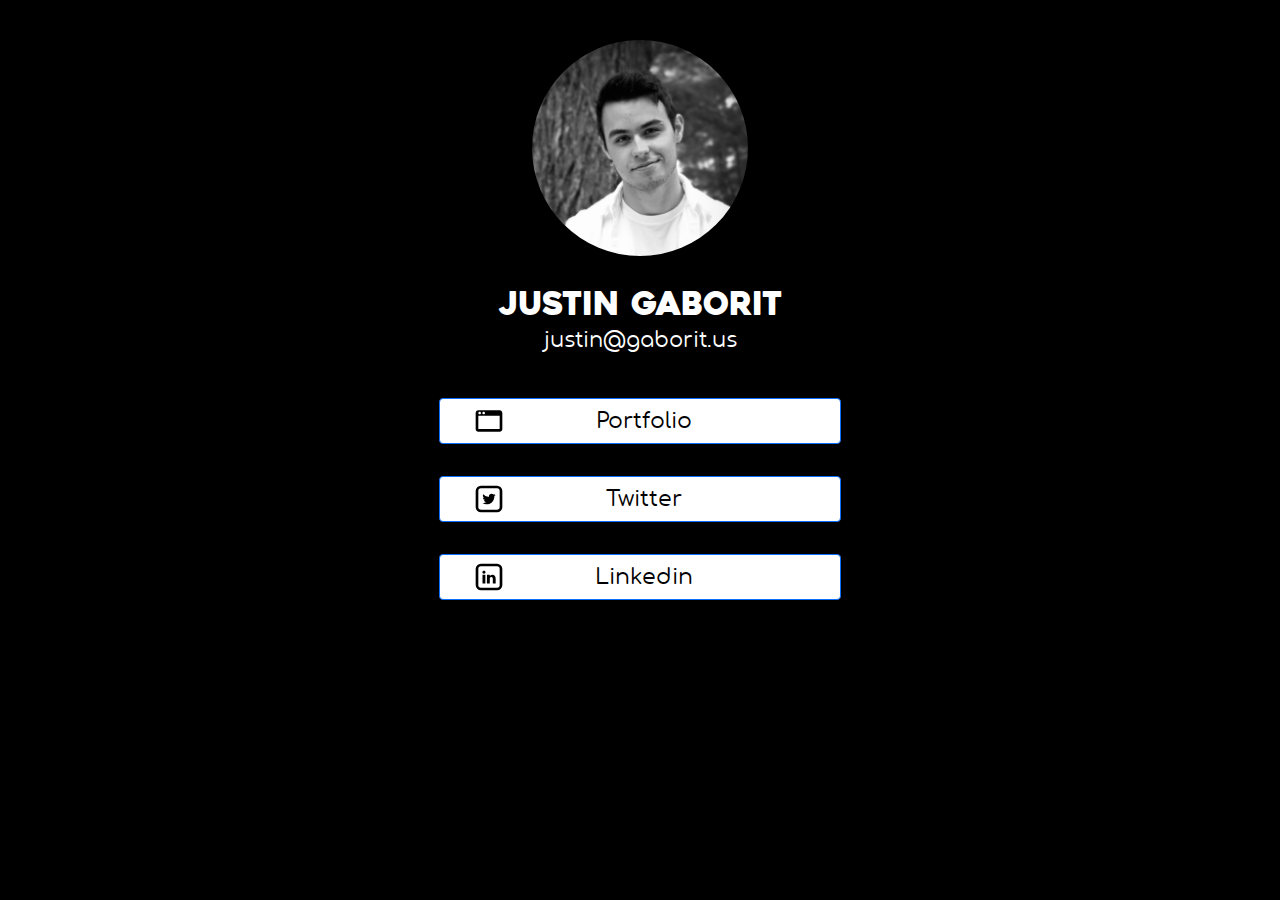
<file: linktree.html>
<!doctype html>
<html lang="en">

<head>
	<!-- Site Title -->
	<title>Justin Gaborit - Linktree</title>

    <!-- Required meta tags -->
    <meta charset="utf-8">
    <meta name="viewport" content="width=device-width, initial-scale=1, shrink-to-fit=no">

    <!-- CSS links -->
    <link rel = "stylesheet" type = "text/css" href = "styles/bootstrap.min.css">
    <link rel = "stylesheet" type = "text/css" href = "styles/body.css">  
</head>

<body class = "background">
      <img class="linktree_profile_image" src="elements/images/linktree_profile.jpg">
      <p class="linktree_name_text">Justin Gaborit</p>
      <p class="linktree_email_text">justin@gaborit.us</p>

    <div class = "container col-md-4 col-sm-4 d-grid gap-3">

          <!-- Portfolio Website -->
          <button type="button" class="btn btn-primary btn-block btn-md">
            <a href = "http://justinmakes.games/" target="external">
            <div class = "description_box_container">
              <div class = "btn_section_box_1">
              <img class="linktree_icons" src="elements/icons/browse.svg">
              </div>
              <div class = "btn_section_box_2">
              <p class="btn_text">Portfolio</p>
              </div>
            </div>
          </button>

          <!-- Twitter Button -->
          <button type="button" class="btn btn-primary btn-block btn-md">
            <a href = "https://twitter.com/JustinGaborit" target="external">
            <div class = "description_box_container">
              <div class = "btn_section_box_1">
              <img class="linktree_icons" src="elements/icons/twitter-square.svg">
              </div>
              <div class = "btn_section_box_2">
              <p class="btn_text">Twitter</p>
              </div>
            </div>
          </button>

          <!-- Linkedin Button -->
          <button type="button" class="btn btn-primary btn-block btn-md">
            <a href = "https://www.linkedin.com/in/justingaborit/" target="external">
            <div class = "description_box_container">
              <div class = "btn_section_box_1">
              <img class="linktree_icons" src="elements/icons/linkedin-square.svg">
              </div>
              <div class = "btn_section_box_2">
              <p class="btn_text">Linkedin</p>
              </div>
            </div>
          </button>


    </div>
</body>
</html>
</file>
<file: styles/body.css>
/*FONTS*/
  @font-face
  {
    font-family: 'heavitas';
    src: url('../fonts/heavitas/heavitas-webfont.woff2') format('woff2'),
         url('../fonts/heavitas/heavitas-webfont.woff') format('woff');
    font-weight: normal;
    font-style: normal;
  }

  @font-face
  {
    font-family: 'comfortaa';
    src: url('../fonts/comfortaa/comfortaa-regular-webfont.woff2') format('woff2'),
         url('../fonts/comfortaa/comfortaa-regular-webfont.woff') format('woff');
    font-weight: normal;
    font-style: normal;
  }

  /*FONTS*/
  h1
  {
    font-family: heavitas;
    font-size: 5rem;
    text-align: center;
    background-image: url('../elements/images/TUBER_BannerGif_HD.gif');
    background-size: cover;
    background-clip: text;
    -webkit-background-clip: text;
    color: transparent;
  }

  h2
  {
    font-family: heavitas;
    font-size: 2rem;
    text-align: center;
    background-image: url('../elements/images/TUBER_BannerGif_HD.gif');
    background-size: cover;
    background-clip: text;
    -webkit-background-clip: text;
    color: transparent;
  }

  h3
  {
    font-family: heavitas;
    font-size: 2.5rem;
    text-align: right;
    color: white;
  }

  h4
  {
    font-family: comfortaa;
    font-size: 2rem;
    text-align: left;
    color: white;
  }

  h5
  {
    font-family: comfortaa;
    font-size: 1.5rem;
    text-align: left;
    color: white;
  }

  h5.right
  {
    font-family: comfortaa;
    font-size: 1.5rem;
    text-align: right;
    color: white;
  }

  hr
  {
    color:#FCFCFC;
    background-color: #FCFCFC;
    border:2px solid #FCFCFC;
    border-radius: 5px;
  }

  hr.custom
  {
    margin-top:0;
    margin-bottom: .5rem;
    color:#FCFCFC;
    background-color: #FCFCFC;
    border:2px solid #FCFCFC;
    border-radius: 5px;
  }

  hr.profile
  {
    margin-top:-.5rem;
    margin-bottom: .5rem;
    color:#FCFCFC;
    background-color: #FCFCFC;
    border:2px solid #FCFCFC;
    border-radius: 5px;
  }

  br
  {
    display: block;
    content: "";
  }

  p
  {
    font-family: comfortaa;
    font-size: 1.1rem;
    color: white;
  }

  li
  {
    font-family: comfortaa;
    font-size: 1.1rem;
    color: white;
  }

  a {text-decoration: none}

  /*IMAGES*/
  .game_banner
  {
    display:block;
    margin-left:auto;
    margin-right:auto;
    margin-bottom: .5rem;
    width:50rem;
    height:auto;
  }

  .applestore_icon
  {
    width:8rem;
    height:auto;
    float: right;
    margin-right: 1em;
  }

  .googlestore_icon
  {
    width:8rem;
    height:auto;
    float: right;
  }

  .ww_icon
  {
    width:10rem;
    height:10rem;
  }

  .test
  {}

  .test:hover .game_banner 
  {
    opacity: 0.8;
  }

  .test:hover .applestore_icon
  {
    opacity: 0.8;
  }

  .test:hover .googlestore_icon
  {
    opacity: 0.8;
  }

  /*Divs - Body Properties*/
  .background
  {
    background-color: #000000; /*#272731*/
  }

  .content_body
  {
    border-radius: 5px;
   /*background-color: grey;*/
    display: block;
    overflow: auto;
  }

  .description_box_container
  {
  }

  .description_box
  {
    width: 50%;
    float: left;
    word-wrap: break-word
  }

  .description_box_long
  {
    word-wrap: break-word
  }

  .ww_box_container
  {
    height: 12rem;
  }

  .ww_image_box
  {
    width: 33%;
    float: left;
    word-wrap: break-word
  }

  /*Linktree Overrides*/
  .linktree_profile_image
  {
    margin-top: 2.5em;
    margin-bottom: 1.5em;
    display: block;
    margin-left: auto;
    margin-right: auto;
    width: 13.5em;
    border-radius: 100%;
    height: auto;
  }

  .linktree_name_text
  {
    font-family: heavitas;
    font-size: 2rem;
    text-align: center;
    color: white;
    margin-bottom: -.1em;
  }

  .linktree_email_text
  {
    font-family: comfortaa;
    font-size: 1.3rem;
    text-align: center;
    color: white;
    margin-bottom: 2em;
  }

  .btn
  {
    background-color: white;
  }

  .btn_text
  {
    margin-right: 3em;
    font-family: comfortaa;
    font-size: 1.4rem;
    color: black;
  }

  .btn_section_box_1
  {
    width: 20%;
    height: 2em;
    float: left;
    margin-left: 5;
  }

  .btn_section_box_2
  {
    width: 80%;
    height: 2em;
    float: left;
    margin-left: 5;
  }

  .linktree_icons
  {
    align-content: center;
    width: 2em;
    height: auto;
  }
</file>
